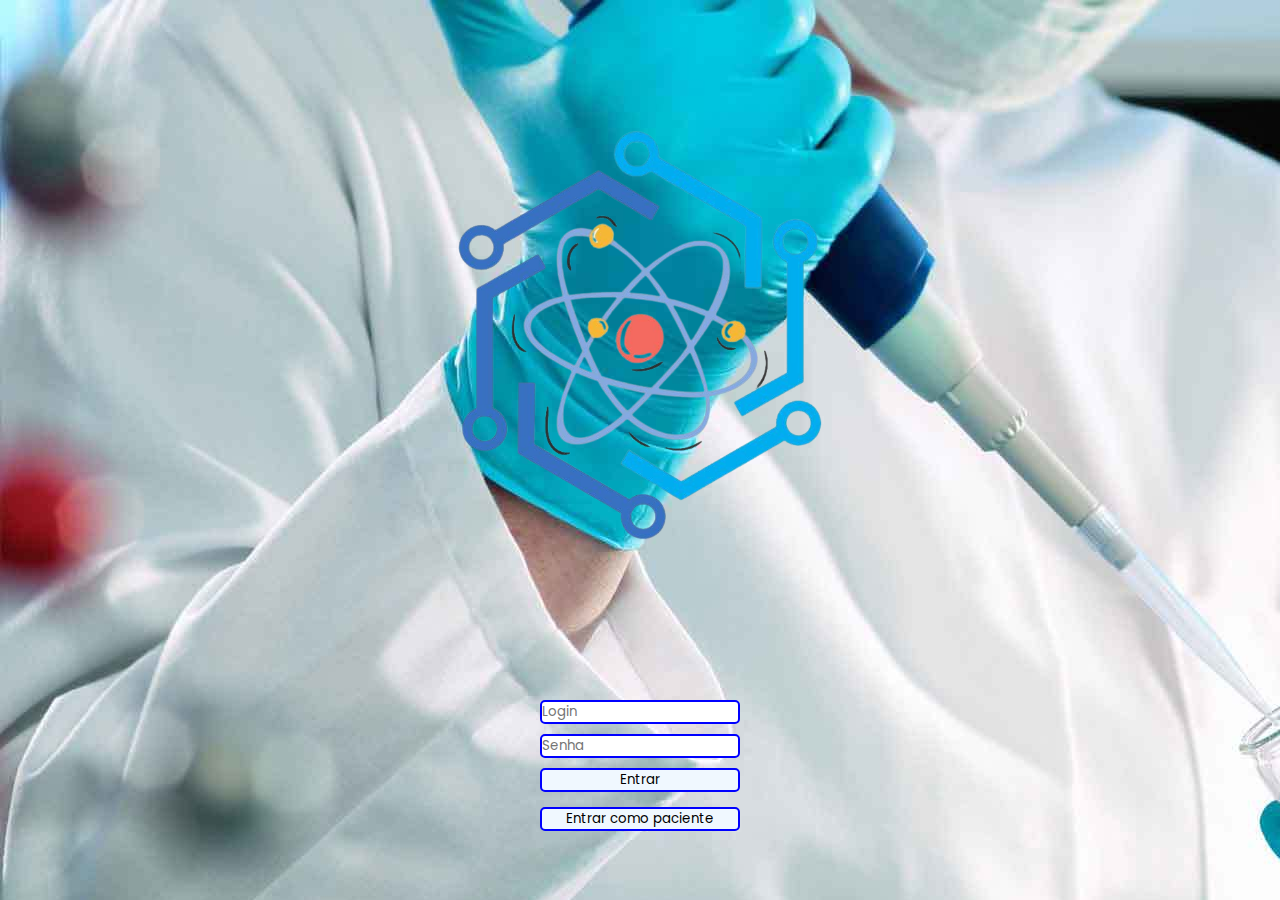
<file: index.html>
<!DOCTYPE html>
<html lang="en">
<head>
    <meta charset="UTF-8">
    <meta http-equiv="X-UA-Compatible" content="IE=edge">
    <meta name="viewport" content="width=device-width, initial-scale=1.0">
    <link rel="stylesheet" href="index.css" /> 
    <link href="https://fonts.cdnfonts.com/css/marta-2" rel="stylesheet">
    <script src="./index.js" defer></script>
    <title>Login</title>
</head>
<body>
    <div class="container">
        <img src= "src/Icones/icon.png" />
        <input class="button" type="text" placeholder="Login" id="login">
        <input class="button" type="password" placeholder="Senha" id="senha">
        <button class="loginButton" onclick="logar(); ">Entrar</button>
        <button class="loginButton" onclick="logarPacient(); ">Entrar como paciente</button>
    </div>
        
</body>
</html>
</file>
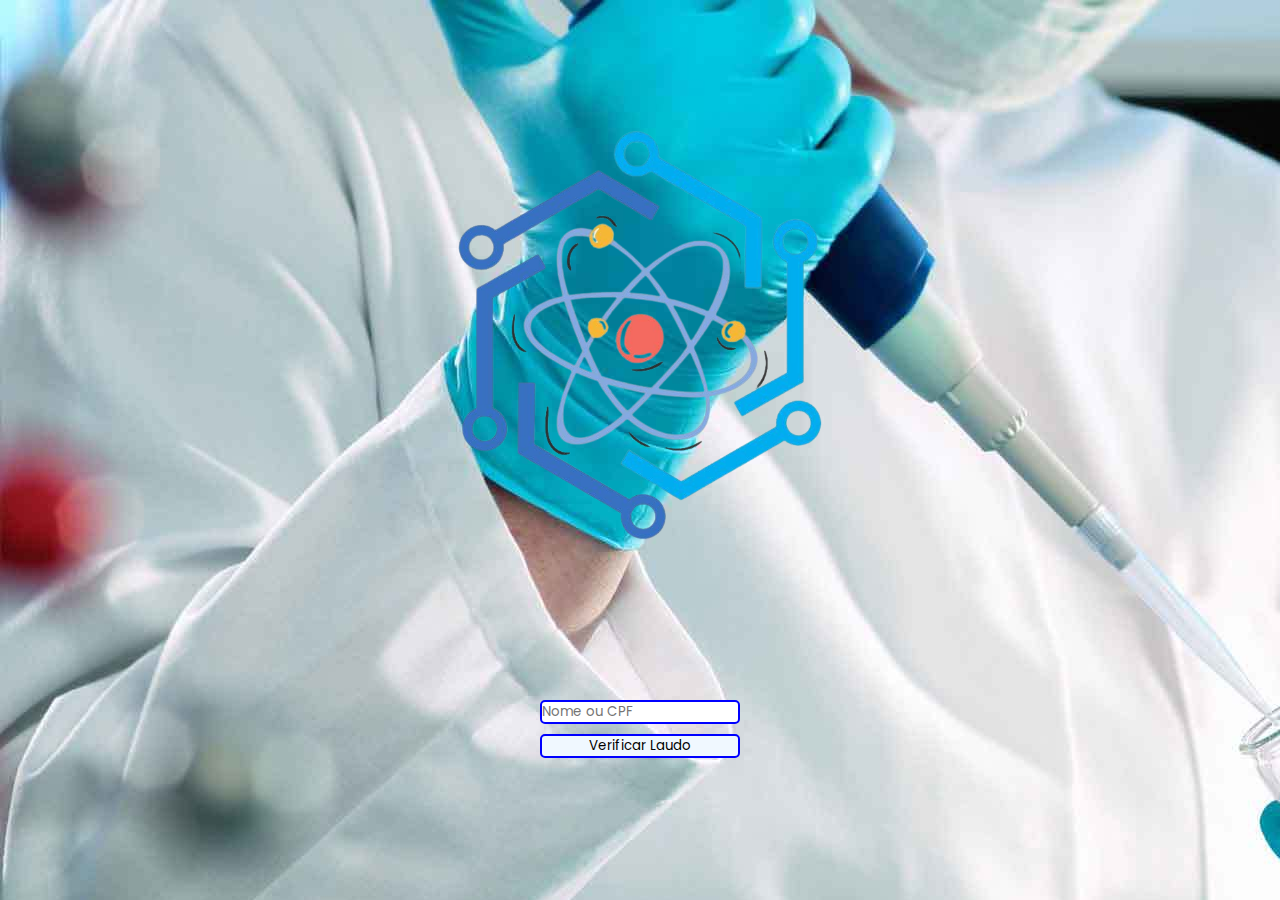
<file: paciente/index.html>
<!DOCTYPE html>
<html lang="en">
<head>
    <meta charset="UTF-8">
    <meta http-equiv="X-UA-Compatible" content="IE=edge">
    <meta name="viewport" content="width=device-width, initial-scale=1.0">
    <link rel="stylesheet" href="index.css" /> 
    <link href="https://fonts.cdnfonts.com/css/marta-2" rel="stylesheet">
    <script src="./index.js" defer></script>
    <title>Login</title>
</head>
<body>
    <div class="container">
        <img src="icon.png"/>
        <input class="button" type="text" placeholder="Nome ou CPF" id="login">
        <button class="loginButton" onclick="logar(); ">Verificar Laudo</button>
    </div>
        
</body>
</html>
</file>
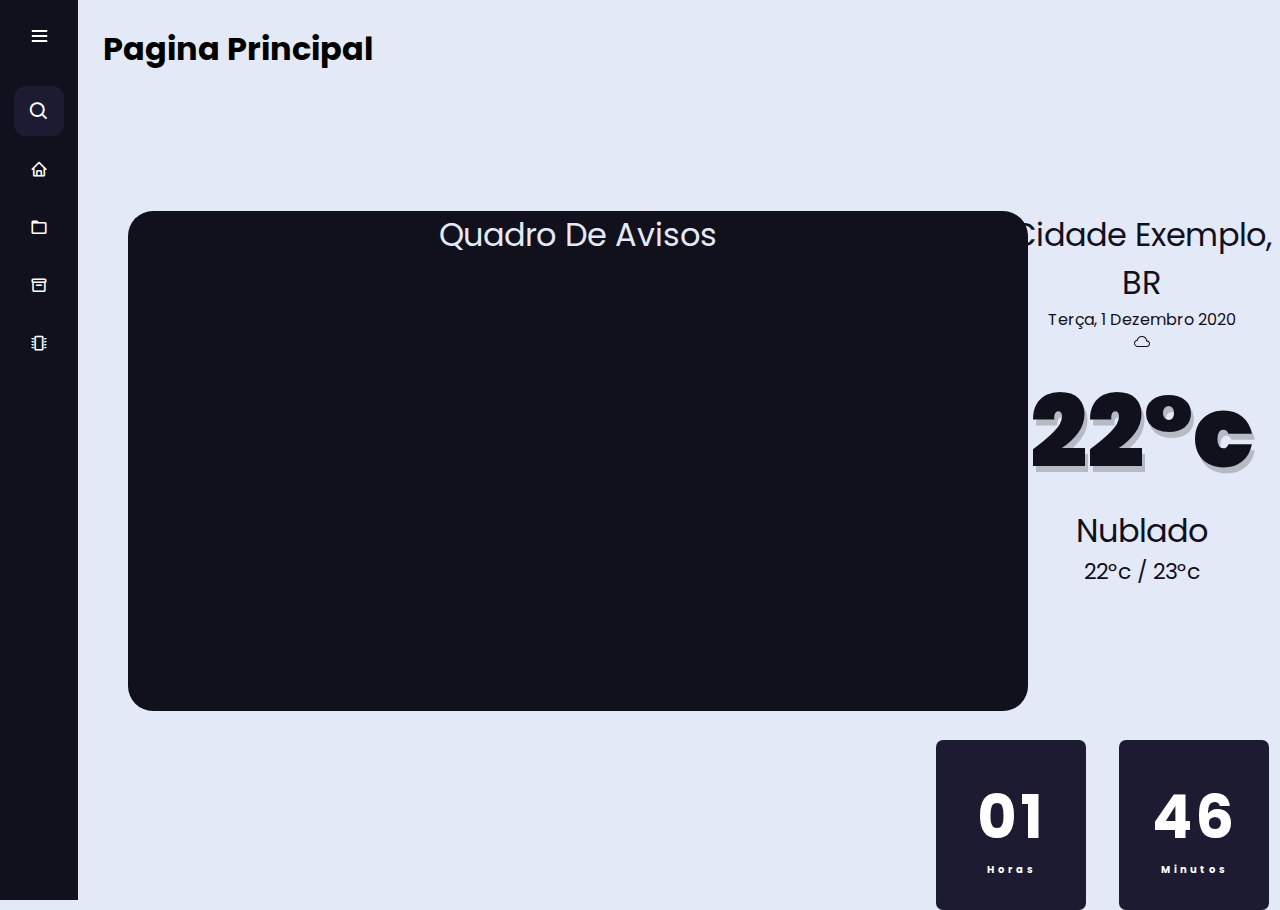
<file: screens/home/index.html>
<!DOCTYPE html>
<html lang="en" dir="ltr">
  <head>
    <meta charset="UTF-8">
    <title> Estoque Lab </title>
    <link rel="stylesheet" href="style.css">
    <link href='https://unpkg.com/boxicons@2.0.7/css/boxicons.min.css' rel='stylesheet'>
     <meta name="viewport" content="width=device-width, initial-scale=1.0">
   </head>
<body>
    <div class="sidebar">
    <div class="logo-details">
        <div class="logo_name">Lab SafeTech</div>
        <i class='bx bx-menu' id="btn" ></i>
    </div>
    <ul class="nav-list">
      <li>
        <i class='bx bx-search' ></i>
       <input type="text"  id="txt" onkeypress="handle(event)" class="nomes" list="Pacientes" placeholder="Search...">
       <span class="tooltip">Search</span>
    </li>
      <li>
       <a href="../home/index.html">
         <i class='bx bx-home' ></i>
         <span class="links_name">Pagina Principal</span>
       </a>
       <span class="tooltip">Pagina Principal</span>
     </li>
     <li>
       <a href="../laudos/index.html">
         <i class='bx bx-folder' ></i>
         <span class="links_name">Laudos e Amostras</span>
       </a>
       <span class="tooltip">Laudos e Amostras</span>
     </li>
     <li>
       <a href="../estoque/index.html">
        <i class="bx bx-box"></i>
         <span class="links_name">Estoque</span>
       </a>
       <span class="tooltip">Estoque</span>
     </li>
     <li>
       <a href="../maquinas/index.html">
         <i class='bx bx-microchip' ></i>
         <span class="links_name">Maquinas</span>
       </a>
       <span class="tooltip">Maquinas</span>
     </li>
     <li>
     
    </ul>
  </div>
<section class="home-section">
    <h1 class="tilt">Pagina Principal</h1>
    <div class="part1">
        <div class="anotação" >Quadro De Avisos</div>
    </div>
    <div class="part2">
      <div class="clima">
    <div class="card-body">
          <div class="city">Cidade Exemplo, BR</div>
          <div class="date">Terça, 1 Dezembro 2020</div>
          <div class="container-img">
            <svg xmlns="http://www.w3.org/2000/svg" width="16" height="16" fill="currentColor" class="bi bi-cloud" viewBox="0 0 16 16">
              <path d="M4.406 3.342A5.53 5.53 0 0 1 8 2c2.69 0 4.923 2 5.166 4.579C14.758 6.804 16 8.137 16 9.773 16 11.569 14.502 13 12.687 13H3.781C1.708 13 0 11.366 0 9.318c0-1.763 1.266-3.223 2.942-3.593.143-.863.698-1.723 1.464-2.383zm.653.757c-.757.653-1.153 1.44-1.153 2.056v.448l-.445.049C2.064 6.805 1 7.952 1 9.318 1 10.785 2.23 12 3.781 12h8.906C13.98 12 15 10.988 15 9.773c0-1.216-1.02-2.228-2.313-2.228h-.5v-.5C12.188 4.825 10.328 3 8 3a4.53 4.53 0 0 0-2.941 1.1z"/>
            </svg>
          </div>
          <div class="container-temp mx-4 my-3">
            <div>22</div>
            <span>°c</span>
          </div>
          <div class="weather py-2">Nublado</div>
          <div class="low-high">22°c / 23°c</div>
        </div>
    </div>
    <div class="relogio">
      <div>
          <span id="horas">00</span>
          <span class="tempo">Horas</span>
      </div>

      <div>
          <span id="minutos">00</span>
          <span class="tempo">Minutos</span>
      </div>

      <div>
          <span id="segundos">00</span>
          <span class="tempo">Segundos</span>
      </div>
  </div>
  <datalist id="Pacientes">
    <option><a href="../../src/Laudos/Resultado Hemograma simplificado final 2.pdf">João Paulo De Azevedo</a></option>
  </datalist>
    </div>
  
  
</section>
  <script src="script.js"></script>
  <script src="weather.js"></script>
  <script src="relogio.js"></script>

</body>
</html>
</file>
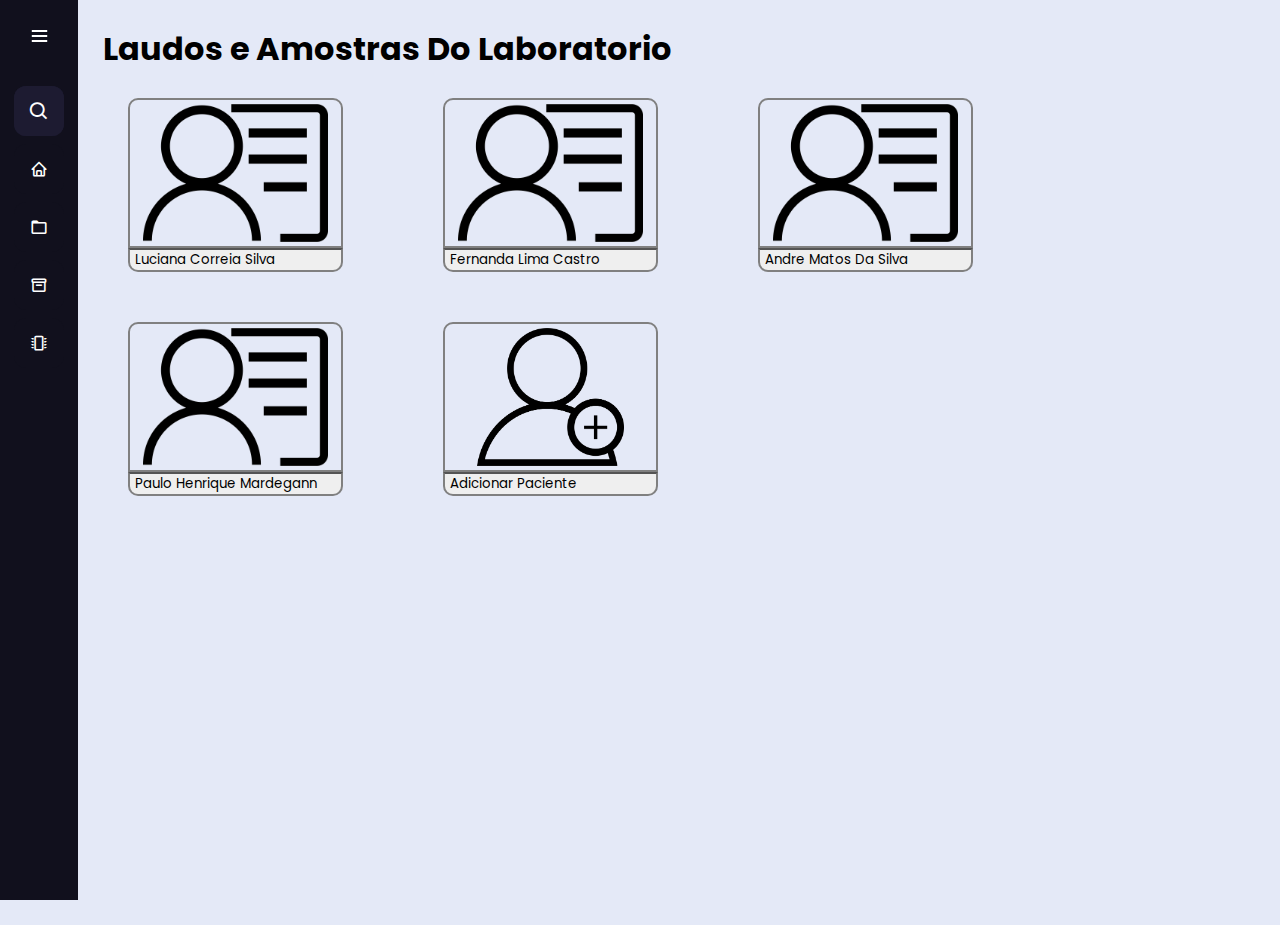
<file: screens/laudos/index.html>
<!DOCTYPE html>
<html lang="en" dir="ltr">
  <head>
    <meta charset="UTF-8">
    <title> Estoque Lab </title>
    <link rel="stylesheet" href="style.css">
    <link href='https://unpkg.com/boxicons@2.0.7/css/boxicons.min.css' rel='stylesheet'>
     <meta name="viewport" content="width=device-width, initial-scale=1.0">
   </head>
<body>
    <div class="sidebar">
    <div class="logo-details">
        <div class="logo_name">Lab SafeTech</div>
        <i class='bx bx-menu' id="btn" ></i>
    </div>
    <ul class="nav-list">
      <li>
        <i class='bx bx-search' ></i>
       <input type="text"  id="txt" onkeypress="handle(event)" class="nomes" list="Pacientes" placeholder="Search...">
       <span class="tooltip">Search</span>
       <datalist id="Pacientes">
        <option><a href="../../src/Laudos/Resultado Hemograma simplificado final 2.pdf">João Paulo De Azevedo</a></option>
      </datalist>
    </li>
      <li>
       <a href="../home/index.html">
         <i class='bx bx-home' ></i>
         <span class="links_name">Pagina Principal</span>
       </a>
       <span class="tooltip">Pagina Principal</span>
     </li>
     <li>
       <a href="../laudos/index.html">
         <i class='bx bx-folder' ></i>
         <span class="links_name">Laudos e Amostras</span>
       </a>
       <span class="tooltip">Laudos e Amostras</span>
     </li>
     <li>
       <a href="../estoque/index.html">
        <i class="bx bx-box"></i>
         <span class="links_name">Estoque</span>
       </a>
       <span class="tooltip">Estoque</span>
     </li>
     <li>
       <a href="../maquinas/index.html">
         <i class='bx bx-microchip' ></i>
         <span class="links_name">Maquinas</span>
       </a>
       <span class="tooltip">Maquinas</span>
     </li>
     <li>
     
    </ul>
  </div>
<section class="home-section">
    <h1 class="tilt">Laudos e Amostras Do Laboratorio</h1>
    <div class="container">
      <div class="item">
      <img src="../../src/Icones/149071.png" alt="Paciente" class="itemImg">
      <button class="itemName" id="button" >Luciana Correia Silva</button>   
    </div>
    <div class="item">
      <img src="../../src/Icones/149071.png" alt="Paciente" class="itemImg">
      <button class="itemName" id="button1" > Fernanda Lima Castro</button>   
    </div>
    <div class="item">
      <img src="../../src/Icones/149071.png" alt="Paciente" class="itemImg">
      <button class="itemName" id="button2" >Andre Matos Da Silva</button>   
    </div>
    <div class="item">
      <img src="../../src/Icones/149071.png" alt="Paciente" class="itemImg">
      <button class="itemName" id="button3" >Paulo Henrique Mardegann</button>   
    </div>
    <div class="item">
      <img src="../../src/Icones/addperson.png" alt="Paciente" class="itemImg">
      <button class="itemName" id="button4" >Adicionar Paciente</button>   
    </div>
    <div id="fade" class="hide"></div>
    <div id="modal" class="hide">
      <div class="modal-header">
        <h2>Paciente</h2>
        <button id="close-modal">Fechar</button>
      </div>
      <div class="modalbody">
        <div>
          <img class="userImg" src="../../src/Icones/149071.png ">
        </div>
          <div class="dadosPacient">
            <span>Nome :</span>
            <span class="pacientName"></span>
            <br>
            <span>Idade :</span>
        <span class="idadeUser"></span>
        <br>
        <span>Exame Realizado :</span>
        <span class="exameRealizado"></span>
        <br>
        <span>Tipo de Amostra :</span>
        <span class="tipoAmostra"></span>
          </div>
          <br>
      </div>
      <div class="containerCode">
          <img src="../../src/Icones/qrcode.png" alt="" class="qrCode">
      </div>
    </div>
</section>

  <script src="script.js"></script>
  <script src="laudos.js"></script>

</body>
</html>
</file>
<file: index.css>
@import url('https://fonts.googleapis.com/css2?family=Poppins:wght@200;300;400;500;600;700&display=swap');
*{
    font-family: "Poppins" , sans-serif;
    margin: 0;
    padding: 0;
    box-sizing: border-box;
    
}
body{
    background-color: blue ;
    width: 100%;
    height: 100%;
    display: flex;
    background-image: url(./src/Icones/909067.jpg);
    background-repeat: no-repeat;
    object-fit: fill;
    justify-content: center;
}
img{
    width: 700px;
    height: 700px;
    margin-left: auto;
    margin-right: auto;
}
.button{
    margin-left: auto;
    margin-right: auto;
    text-align:left;
    border-radius: 5px;
    border: solid 2px blue;
    margin-bottom: 10px;
    width:  200px;
}
.loginButton{
    border-radius: 5px;
    background-color: aliceblue;
    border: solid 2px blue;
    width: 200px;
    margin-left: auto;
    margin-right: auto;
    margin-bottom: 15px;
}
.container{
    display: flex;
    flex-direction: column;
     
}
</file>
<file: paciente/index.css>
@import url('https://fonts.googleapis.com/css2?family=Poppins:wght@200;300;400;500;600;700&display=swap');
*{
    font-family: "Poppins" , sans-serif;
    margin: 0;
    padding: 0;
    box-sizing: border-box;
    
}
body{
    background-color: blue ;
    width: 100%;
    height: 100%;
    display: flex;
    background-image: url(909067.jpg);
    background-repeat: no-repeat;
    object-fit: fill;
    justify-content: center;
}
img{
    width: 700px;
    height: 700px;
    margin-left: auto;
    margin-right: auto;
}
.button{
    margin-left: auto;
    margin-right: auto;
    text-align:left;
    border-radius: 5px;
    border: solid 2px blue;
    margin-bottom: 10px;
    width:  200px;
}
.loginButton{
    border-radius: 5px;
    background-color: aliceblue;
    border: solid 2px blue;
    width: 200px;
    margin-left: auto;
    margin-right: auto;
}
.container{
    display: flex;
    flex-direction: column;
     
}
</file>
<file: screens/home/style.css>
@import url('https://fonts.googleapis.com/css2?family=Poppins:wght@200;300;400;500;600;700&display=swap');
*{
  margin: 0;
  padding: 0;
  box-sizing: border-box;
  font-family: "Poppins" , sans-serif;
}

body{
  background: #E4E9F7;
}
.sidebar{
  position: fixed;
  left: 0;
  top: 0;
  height: 100%;
  width: 78px;
  background: #11101D;
  padding: 6px 14px;
  z-index: 99;
  transition: all 0.5s ease;
}
.sidebar.open{
  width: 250px;
}
.sidebar .logo-details{
  height: 60px;
  display: flex;
  align-items: center;
  position: relative;
}
.sidebar .logo-details .icon{
  opacity: 0;
  transition: all 0.5s ease;
}
.sidebar .logo-details .logo_name{
  color: #fff;
  font-size: 20px;
  font-weight: 600;
  opacity: 0;
  transition: all 0.5s ease;
}
.sidebar.open .logo-details .icon,
.sidebar.open .logo-details .logo_name{
  opacity: 1;
}
.sidebar .logo-details #btn{
  position: absolute;
  top: 50%;
  right: 0;
  transform: translateY(-50%);
  font-size: 22px;
  transition: all 0.4s ease;
  font-size: 23px;
  text-align: center;
  cursor: pointer;
  transition: all 0.5s ease;
}
.sidebar.open .logo-details #btn{
  text-align: right;
}
.sidebar i{
  color: #fff;
  height: 60px;
  min-width: 50px;
  font-size: 28px;
  text-align: center;
  line-height: 60px;
}
.sidebar .nav-list{
  margin-top: 20px;
  height: 100%;
}
.sidebar li{
  position: relative;
  margin: 8px 0;
  list-style: none;
}
.sidebar li .tooltip{
  position: absolute;
  top: -20px;
  left: calc(100% + 15px);
  z-index: 3;
  background: #fff;
  box-shadow: 0 5px 10px rgba(0, 0, 0, 0.3);
  padding: 6px 12px;
  border-radius: 4px;
  font-size: 15px;
  font-weight: 400;
  opacity: 0;
  white-space: nowrap;
  pointer-events: none;
  transition: 0s;
}
.sidebar li:hover .tooltip{
  opacity: 1;
  pointer-events: auto;
  transition: all 0.4s ease;
  top: 50%;
  transform: translateY(-50%);
}
.sidebar.open li .tooltip{
  display: none;
}


.sidebar li a{
  display: flex;
  height: 100%;
  width: 100%;
  border-radius: 12px;
  align-items: center;
  text-decoration: none;
  transition: all 0.4s ease;
  background: #11101D;
}
.sidebar li a:hover{
  background: #FFF;
}
.sidebar li a .links_name{
  color: #fff;
  font-size: 15px;
  font-weight: 400;
  white-space: nowrap;
  opacity: 0;
  pointer-events: none;
  transition: 0.4s;
}
.sidebar.open li a .links_name{
  opacity: 1;
  pointer-events: auto;
}
.sidebar li a:hover .links_name,
.sidebar li a:hover i{
  transition: all 0.5s ease;
  color: #11101D;
}
.sidebar li i{
  height: 50px;
  line-height: 50px;
  font-size: 18px;
  border-radius: 12px;
}
.home-section{
  display: flex;
  flex-wrap: wrap;
  position: relative;
  background: #E4E9F7;
  min-height: 100vh;
  top: 0;
  left: 78px;
  width: calc(100% - 78px);
  transition: all 0.5s ease;
  z-index: 2;
}
.sidebar.open ~ .home-section{
  left: 250px;
  width: calc(100% - 250px);
}
.home-section .text{
  display: inline-block;
  color: #11101d;
  font-size: 25px;
  font-weight: 500;
  margin: 18px
}
@media (max-width: 420px) {
  .sidebar li .tooltip{
    display: none;
  }
}
.tilt{
  width: 100%;
  max-height: 100px;
  margin: 25px;
}
.relogio {
  margin-left: 50%;
  display: flex;
  align-items: center;
  justify-content: space-around;
  height: 200px;
  width: 550px;
  background: transparent;
  border-radius: 3px;
}

.relogio div {
  margin-top: 50%;
  height: 170px;
  width: 150px;
  display: flex;
  flex-direction: column;
  align-items: center;
  justify-content: center;
  color: #fff;
  background: #1d1b31;
  border-radius: 7px;
  letter-spacing: 3px;
}

.relogio span {
  font-weight: bolder;
  font-size: 60px;
}

.relogio span.tempo {
  font-size: 10px;
}
.sidebar li{
  position: relative;
  margin: 8px 0;
  list-style: none;
}
.sidebar li .tooltip{
  position: absolute;
  top: -20px;
  left: calc(100% + 15px);
  z-index: 3;
  background: #fff;
  box-shadow: 0 5px 10px rgba(0, 0, 0, 0.3);
  padding: 6px 12px;
  border-radius: 4px;
  font-size: 15px;
  font-weight: 400;
  opacity: 0;
  white-space: nowrap;
  pointer-events: none;
  transition: 0s;
}
.sidebar li:hover .tooltip{
  opacity: 1;
  pointer-events: auto;
  transition: all 0.4s ease;
  top: 50%;
  transform: translateY(-50%);
}
.sidebar.open li .tooltip{
  display: none;
}
.sidebar input{
  font-size: 15px;
  color: #FFF;
  font-weight: 400;
  outline: none;
  height: 50px;
  width: 100%;
  width: 50px;
  border: none;
  border-radius: 12px;
  transition: all 0.5s ease;
  background: #1d1b31;
}
.sidebar.open input{
  padding: 0 20px 0 50px;
  width: 100%;
}
.sidebar .bx-search{
  position: absolute;
  top: 50%;
  left: 0;
  transform: translateY(-50%);
  font-size: 22px;
  background: #1d1b31;
  color: #FFF;
}
.sidebar.open .bx-search:hover{
  background: #1d1b31;
  color: #FFF;
}
.sidebar .bx-search:hover{
  background: #FFF;
  color: #11101d;
}
.city{
    color:#11101D;
    font-size: 32px;
}

.date {
    color:#11101D;
    font-size: 16px;
}

.container-temp{
    color:#11101D;
    display: flex;
    justify-content: center;
    font-size: 100px;
    font-weight: 900;
    text-shadow: 3px 6px rgba(0, 0, 0, 0.2);
}

.weather{
    font-size: 32px;
}

.low-high {
    font-size: 22px;
}
.clima{
    margin-left: 65%;
    text-align: center;
    width: 300px;
    display: flex ;
    color: #11101D;;
    flex-direction: column;
}
.anotação{
  text-align: center;
  font-size: 32px;
  color: #E4E9F7;
  border-radius: 25px;
  
  margin-left: 50px;
  background-color: #11101D;
  width: 900px;
  height: 500px;
}
.part1{
  width: 50%;
  
}
.part2{
  width: 40%;
  
}
</file>
<file: screens/laudos/style.css>
@import url('https://fonts.googleapis.com/css2?family=Poppins:wght@200;300;400;500;600;700&display=swap');
*{
  margin: 0;
  padding: 0;
  box-sizing: border-box;
  font-family: "Poppins" , sans-serif;
}
.sidebar{
  position: fixed;
  left: 0;
  top: 0;
  height: 100%;
  width: 78px;
  background: #11101D;
  padding: 6px 14px;
  z-index: 99;
  transition: all 0.5s ease;
}
.sidebar.open{
  width: 250px;
}
.sidebar .logo-details{
  height: 60px;
  display: flex;
  align-items: center;
  position: relative;
}
.sidebar .logo-details .icon{
  opacity: 0;
  transition: all 0.5s ease;
}
.sidebar .logo-details .logo_name{
  color: #fff;
  font-size: 20px;
  font-weight: 600;
  opacity: 0;
  transition: all 0.5s ease;
}
.sidebar.open .logo-details .icon,
.sidebar.open .logo-details .logo_name{
  opacity: 1;
}
.sidebar .logo-details #btn{
  position: absolute;
  top: 50%;
  right: 0;
  transform: translateY(-50%);
  font-size: 22px;
  transition: all 0.4s ease;
  font-size: 23px;
  text-align: center;
  cursor: pointer;
  transition: all 0.5s ease;
}
.sidebar.open .logo-details #btn{
  text-align: right;
}
.sidebar i{
  color: #fff;
  height: 60px;
  min-width: 50px;
  font-size: 28px;
  text-align: center;
  line-height: 60px;
}
.sidebar .nav-list{
  margin-top: 20px;
  height: 100%;
}
.sidebar li{
  position: relative;
  margin: 8px 0;
  list-style: none;
}
.sidebar li .tooltip{
  position: absolute;
  top: -20px;
  left: calc(100% + 15px);
  z-index: 3;
  background: #fff;
  box-shadow: 0 5px 10px rgba(0, 0, 0, 0.3);
  padding: 6px 12px;
  border-radius: 4px;
  font-size: 15px;
  font-weight: 400;
  opacity: 0;
  white-space: nowrap;
  pointer-events: none;
  transition: 0s;
}
.sidebar li:hover .tooltip{
  opacity: 1;
  pointer-events: auto;
  transition: all 0.4s ease;
  top: 50%;
  transform: translateY(-50%);
}
.sidebar.open li .tooltip{
  display: none;
}


.sidebar li a{
  display: flex;
  height: 100%;
  width: 100%;
  border-radius: 12px;
  align-items: center;
  text-decoration: none;
  transition: all 0.4s ease;
  background: #11101D;
}
.sidebar li a:hover{
  background: #FFF;
}
.sidebar li a .links_name{
  color: #fff;
  font-size: 15px;
  font-weight: 400;
  white-space: nowrap;
  opacity: 0;
  pointer-events: none;
  transition: 0.4s;
}
.sidebar.open li a .links_name{
  opacity: 1;
  pointer-events: auto;
}
.sidebar li a:hover .links_name,
.sidebar li a:hover i{
  transition: all 0.5s ease;
  color: #11101D;
}
.sidebar li i{
  height: 50px;
  line-height: 50px;
  font-size: 18px;
  border-radius: 12px;
}
.home-section{
  position: relative;
  background: #E4E9F7;
  min-height: 100vh;
  top: 0;
  left: 78px;
  width: calc(100% - 78px);
  transition: all 0.5s ease;
  z-index: 2;
}
.sidebar.open ~ .home-section{
  left: 250px;
  width: calc(100% - 250px);
}
.home-section .text{
  display: inline-block;
  color: #11101d;
  font-size: 25px;
  font-weight: 500;
  margin: 18px
}
@media (max-width: 420px) {
  .sidebar li .tooltip{
    display: none;
  }
}
body{
  background-color: #E4E9F7;;
}
.tilt{
  margin: 25px;
}
.container{
  display: flex;
  gap: 50px;
  flex-wrap: wrap;
}
.item{
  display: flex ;
  flex-direction: column;
  margin-left: 50px;

}
.itemImg{
  padding: 4px;
  display: flex;
  width: 215px;
  height: 150px;
  object-fit: contain;
  border: solid 2px grey;
  border-radius: 10px 10px 0px 0px;
}
.itemName{
  display: flex;
  width: 215px;
  justify-content:start;
  justify-content: space-between;
  align-items: center;
  padding-left: 5px;
  padding-right: 5px;
  border-right: solid 2px grey;
  border-left: solid 2px grey ;
  border-bottom: solid 2px grey;
  border-radius: 0px 0px 10px 10px;
}
#fade {
  position: fixed;
  top: 0;
  left: 0;
  width: 100%;
  height: 100%;
  background-color: rgba(0, 0, 0, 0.6);
  z-index: 5;
}

#modal {
  display: flex;
  flex-direction: column;
  position: fixed;
  left: 50%;
  top: 50%;
  transform: translate(-50%, -50%);
  width: 500px;
  max-width: 90%;
  background-color: #fff;
  padding: 1.2rem;
  border-radius: 0.5rem;
  z-index: 10;
}

#fade,
#modal {
  transition: 0.5s;
  opacity: 1;
  pointer-events: all;
}

.modal-header {
  display: flex;
  justify-content: space-between;
  align-items: center;
  border-bottom: 1px solid #ccc;
  margin-bottom: 1rem;
  padding-bottom: 1rem;
}

#modal.hide,
#fade.hide {
  opacity: 0;
  pointer-events: none;
}

#modal.hide {
  top: 0;
}
.modalbody{
 display: flex;
}
.userImg{
  display: flex;
  width: 150px;
  border-radius: 10px;
}
.qrCode{
  width: 100px;
  border-radius: 10px;
}
.containerCode{
  display: flex;
  width: 100%;
  flex-direction: row-reverse;
}
.dadosPacient{
  margin-top: 5px;
  margin-left: 10px;
}
.sidebar li{
  position: relative;
  margin: 8px 0;
  list-style: none;
}
.sidebar li .tooltip{
  position: absolute;
  top: -20px;
  left: calc(100% + 15px);
  z-index: 3;
  background: #fff;
  box-shadow: 0 5px 10px rgba(0, 0, 0, 0.3);
  padding: 6px 12px;
  border-radius: 4px;
  font-size: 15px;
  font-weight: 400;
  opacity: 0;
  white-space: nowrap;
  pointer-events: none;
  transition: 0s;
}
.sidebar li:hover .tooltip{
  opacity: 1;
  pointer-events: auto;
  transition: all 0.4s ease;
  top: 50%;
  transform: translateY(-50%);
}
.sidebar.open li .tooltip{
  display: none;
}
.sidebar input{
  font-size: 15px;
  color: #FFF;
  font-weight: 400;
  outline: none;
  height: 50px;
  width: 100%;
  width: 50px;
  border: none;
  border-radius: 12px;
  transition: all 0.5s ease;
  background: #1d1b31;
}
.sidebar.open input{
  padding: 0 20px 0 50px;
  width: 100%;
}
.sidebar .bx-search{
  position: absolute;
  top: 50%;
  left: 0;
  transform: translateY(-50%);
  font-size: 22px;
  background: #1d1b31;
  color: #FFF;
}
.sidebar.open .bx-search:hover{
  background: #1d1b31;
  color: #FFF;
}
.sidebar .bx-search:hover{
  background: #FFF;
  color: #11101d;
}
</file>
